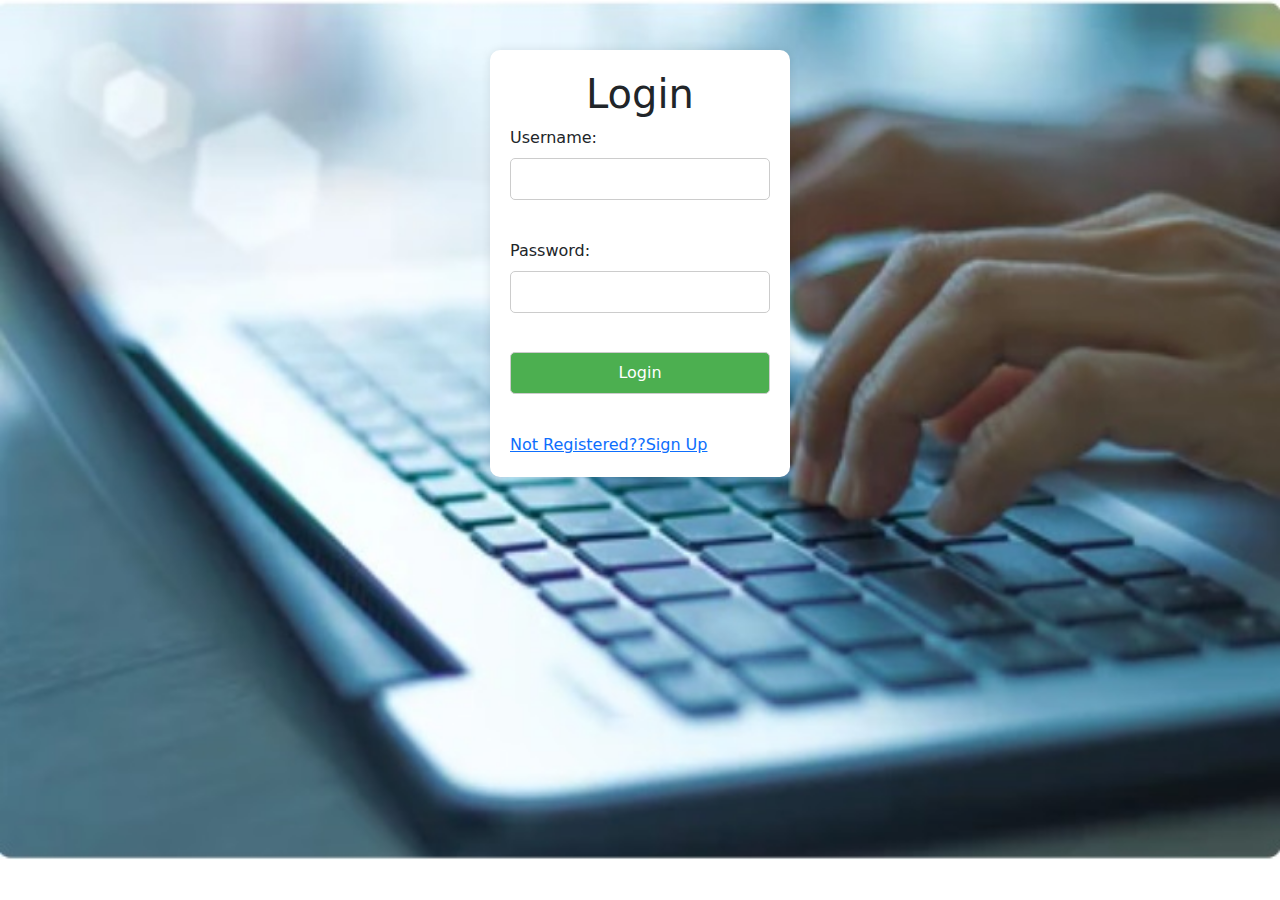
<file: html/login.html>
<!DOCTYPE html>
<html lang="en">
<head>
    <meta charset="UTF-8">
    <meta name="viewport" content="width=device-width, initial-scale=1.0">
    <title>Login</title>
    <link rel="stylesheet" href="https://cdn.jsdelivr.net/npm/bootstrap@5.3.2/dist/css/bootstrap.min.css">
    <link rel="stylesheet" href="../css/index.css" type="text/css">
</head>
<body>
    <div id="form">
        <h1>Login</h1>
        <form name="loginForm" action="../php/login.php" method="POST">
            <label for="username">Username:</label>
            <input type="text" id="username" name="username" required><br>

            <label for="password">Password:</label>
            <input type="password" id="password" name="password" required><br>

            <input type="submit" value="Login">
            <br>
            <a href="../php/register.php">Not Registered??Sign Up</a>
        </form>
    </div>

    <script src="https://cdn.jsdelivr.net/npm/bootstrap@5.3.2/dist/js/bootstrap.bundle.min.js"></script>
</body>
</html>
</file>
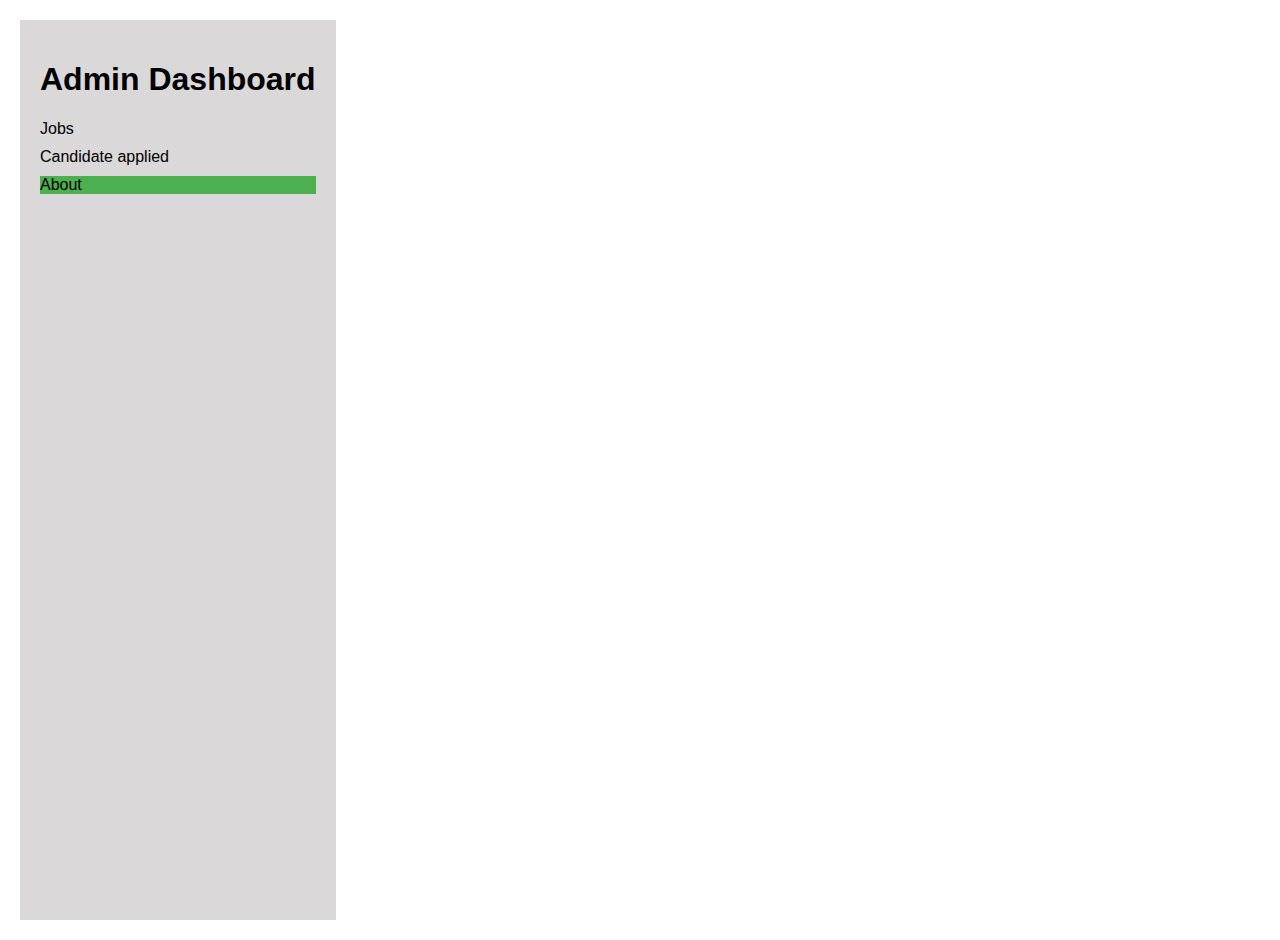
<file: html/admin/about.html>
<!DOCTYPE html>
<html lang="en">
<head>
  <meta charset="UTF-8">
  <meta name="viewport" content="width=device-width, initial-scale=1.0">
  <link rel="stylesheet" type="text/css" href="../../css/admindash.css">
</head>
<body>

  <div class="left-nav">
    <h1>Admin Dashboard</h1>
    <div class="nav-item" id="jobsItem"><a href="../admin/admindash.php">Jobs</a></div>
    <div class="nav-item" id="candidateItem"><a href="../../php/candidate.php">Candidate applied</a></div>
    <div class="nav-item" id="aboutItem"><a href="#">About</a></div>
   
  </div>
  <div class="content">
    <!-- Your main content goes here -->
   
  </div>

  <script>
 

    // Add this JavaScript to dynamically set the active class
    var url = window.location.href;
    if (url.includes("candidate.php")) {
      document.getElementById("candidateItem").classList.add("active");
    } else if (url.includes("about.html")) {
      document.getElementById("aboutItem").classList.add("active");
    } else {
      document.getElementById("jobsItem").classList.add("active");
    }
  </script>

</body>
</html>
</file>
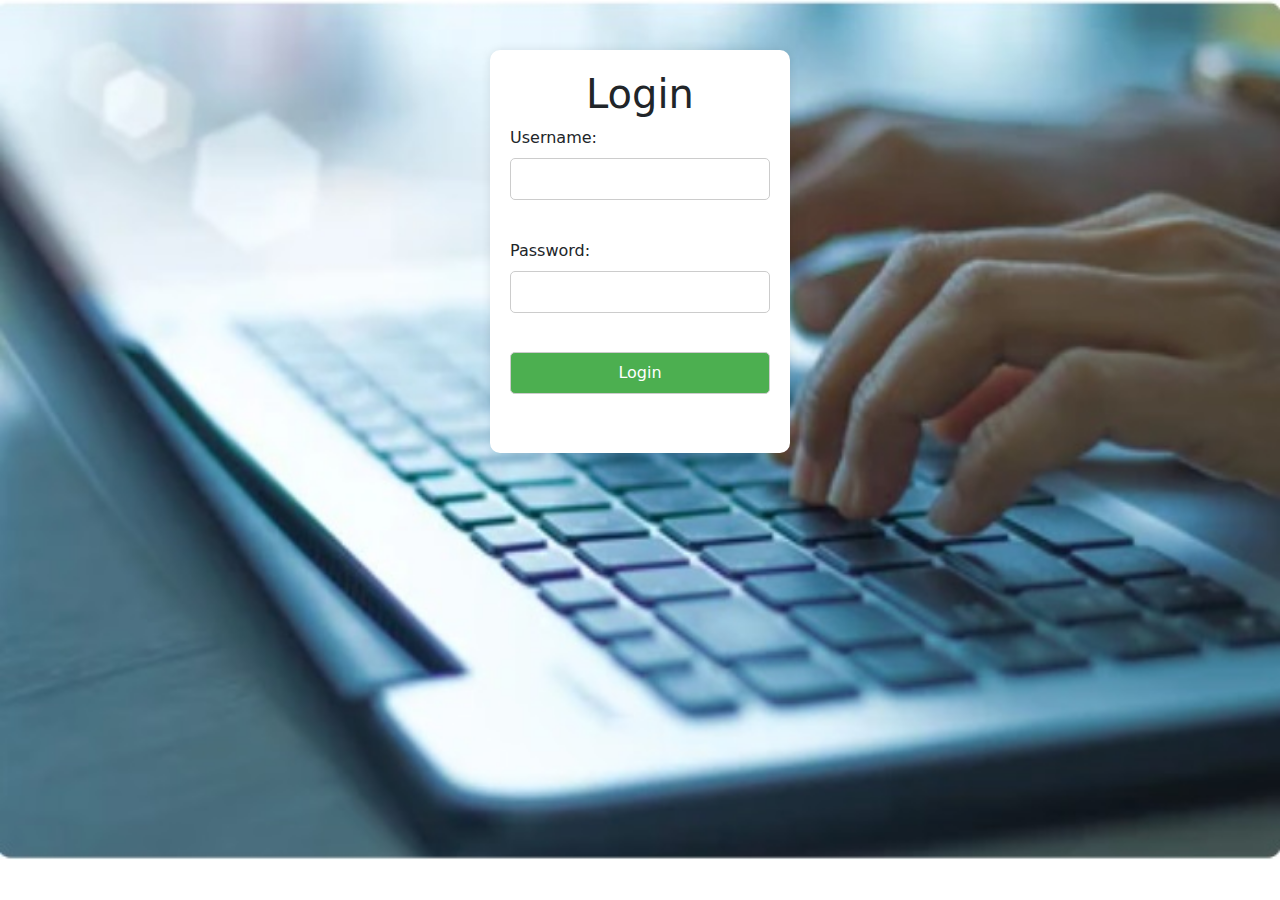
<file: html/admin/adminlogin.html>
<!DOCTYPE html>
<html lang="en">
<head>
    <meta charset="UTF-8">
    <meta name="viewport" content="width=device-width, initial-scale=1.0">
    <title>Login</title>
    <link rel="stylesheet" href="https://cdn.jsdelivr.net/npm/bootstrap@5.3.2/dist/css/bootstrap.min.css">
    <link rel="stylesheet" href="../../css/index.css" type="text/css">
</head>
<body>
    <div id="form">
        <h1>Login</h1>
        <form name="loginForm" action="../../php/adminlogin.php" method="POST">
            <label for="username">Username:</label>
            <input type="text" id="username" name="username" required><br>

            <label for="password">Password:</label>
            <input type="password" id="password" name="password" required><br>

            <input type="submit" value="Login">
            <br>
        </form>
    </div>

    <script src="https://cdn.jsdelivr.net/npm/bootstrap@5.3.2/dist/js/bootstrap.bundle.min.js"></script>
</body>
</html>
</file>
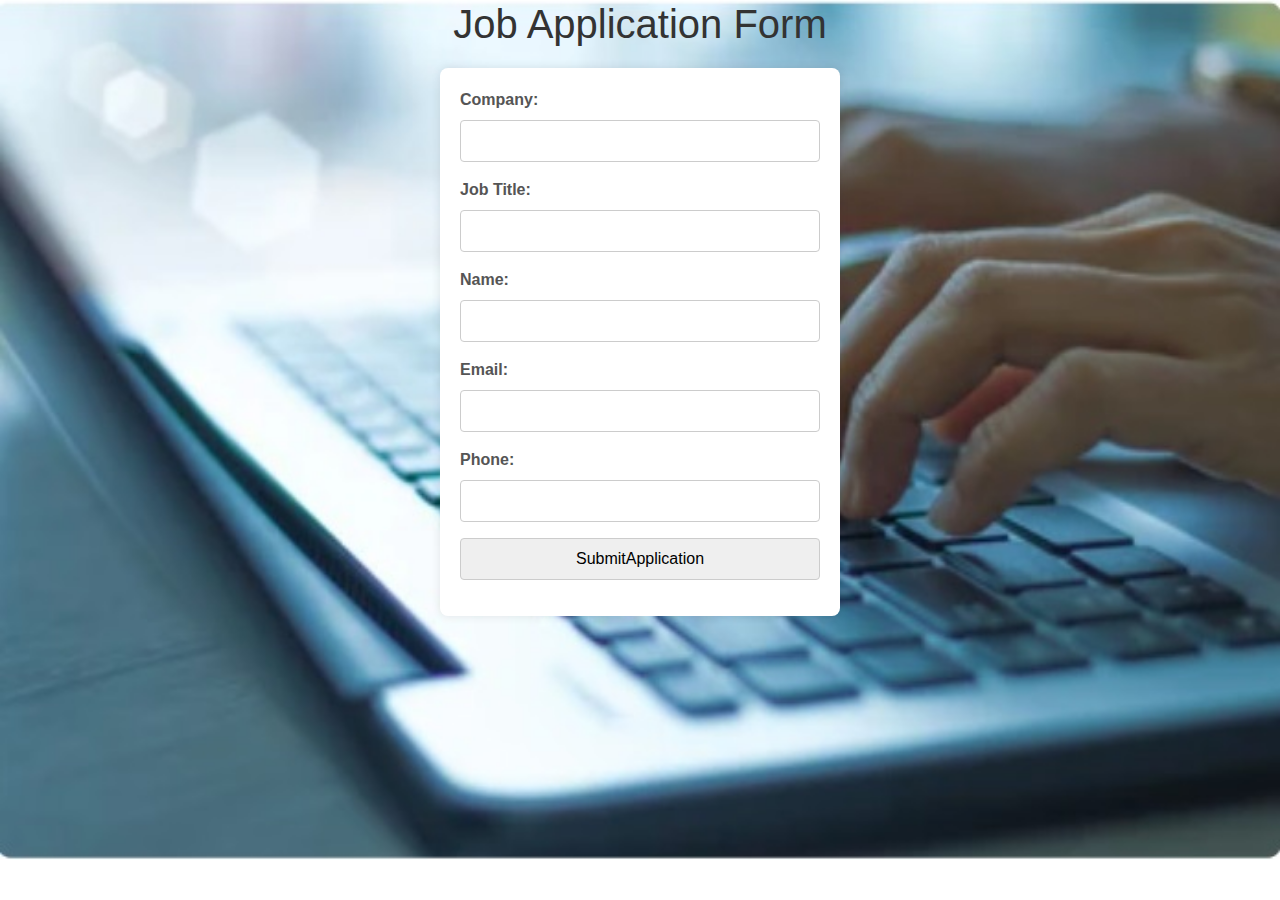
<file: html/user/application.html>
<!DOCTYPE html>
<html lang="en">
<head>
  <meta charset="UTF-8">
  <meta name="viewport" content="width=device-width, initial-scale=1.0">
  <title>Job Application</title>
  <!-- Add any additional styles or scripts needed for your application.html page -->
  <link rel="stylesheet" href="https://cdn.jsdelivr.net/npm/bootstrap@5.3.2/dist/css/bootstrap.min.css">
  <link rel="stylesheet" href="../../css/application.css" type="text/css">
</head>
<body>

  <h1>Job Application Form</h1>

  <form id="job-application-form" action="application.php" method="POST">
    <!-- Include any other form fields you need -->
    <div>
      <label for="company">Company:</label>
      <input type="text" id="company" name="company" readonly>
    </div>
    <div>
      <label for="postname">Job Title:</label>
      <input type="text" id="postname" name="postname" readonly>
    </div>
    <div>
      <label for="name">Name:</label>
      <input type="text" id="name" name="name" required>
    </div>
    <div>
      <label for="email">Email:</label>
      <input type="email" id="email" name="email" required>
    </div>
    <div>
      <label for="phone">Phone:</label>
      <input type="tel" id="phone" name="phone" required>
    </div>
    <!-- Add any other form fields you need -->
<div classname="a">
  <input type="submit" value="SubmitApplication">
</div>
  </form>

  

<script>

const urlParams = new URLSearchParams(window.location.search);
const comapany = urlParams.get('comapany');
const postname = urlParams.get('postname');

document.getElementById('company').value = comapany;
document.getElementById('postname').value = postname;

document.getElementById('job-application-form').addEventListener('submit', function (event) {
  event.preventDefault();

  // Retrieve other form field values
  const name = document.getElementById('name').value;
  const email = document.getElementById('email').value;
  const phone = document.getElementById('phone').value;

  console.log(`Company: ${company}, Postname: ${postname}, Name: ${name}, Email: ${email}, Phone: ${phone}`);

  // Manually submit the form
  document.getElementById('job-application-form').submit();
});
  </script>
  
 
  
</body>
</html>
</file>
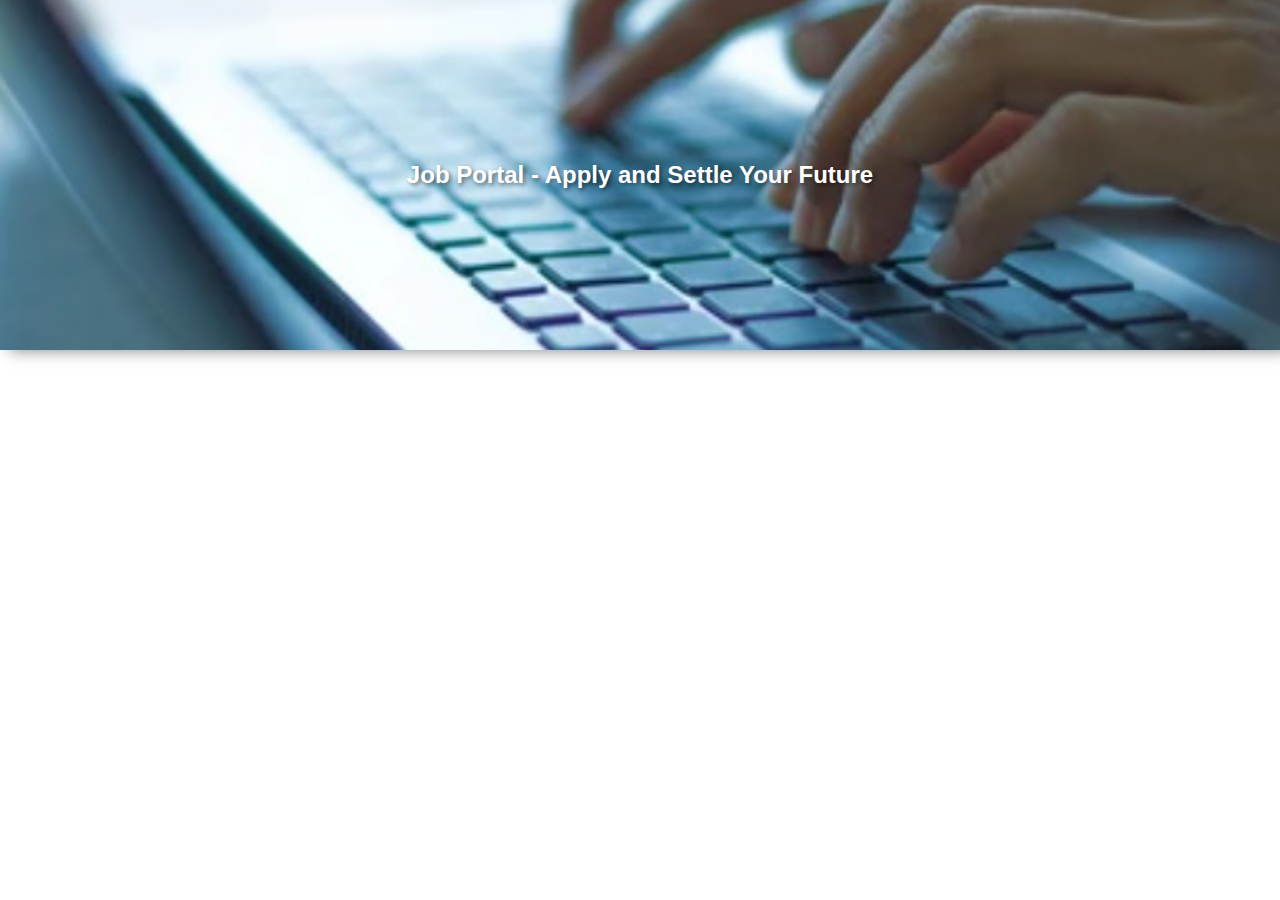
<file: html/user/userdash.html>
<!DOCTYPE html>
<html lang="en">
<head>
  <meta charset="UTF-8">
  <meta name="viewport" content="width=device-width, initial-scale=1.0">
  <!-- Link to Bootstrap CSS (add this line if you don't have Bootstrap linked already) -->
  <link rel="stylesheet" href="https://stackpath.bootstrapcdn.com/bootstrap/4.5.2/css/bootstrap.min.css">
  <style>
    /* Apply styles to the container div */
    .image-container {
      height: 350px;
      overflow: hidden; /* Ensure that the shadow doesn't overflow */
      box-shadow: 10px 0 15px rgba(0, 0, 0, 0.5); /* Apply a gray shadow on the left side */
      position: relative; /* Make it a positioning context for absolute positioning */
    }

    /* Apply styles to the image */
    .image-container img {
      width: 100%; /* Make the image fill the container */
      height: 100%; /* Make the image fill the container */
      object-fit: cover; /* Ensure the image covers the container */
    }

    /* Overlay text styles */
    .overlay-text {
      position: absolute;
      top: 50%;
      left: 50%;
      transform: translate(-50%, -50%);
      text-align: center;
      color: #fff;
      font-size: 24px;
      font-weight: bold;
      text-shadow: 2px 2px 4px rgba(0, 0, 0, 0.5);
    }

    /* Logout styles */
    .logout {
      position: absolute;
      top: 10px;
      right: 10px;
      color: #fff;
      text-decoration: none;
      font-weight: bold;
    }

    /* Card styles */
    .card {
      border: 1px solid #ddd;
      margin: 10px;
      padding: 10px;
      box-shadow: 0 4px 8px rgba(0, 0, 0, 0.1);
      border-radius: 8px;
      background-color: #fff;
    }

    /* Apply styles to the submit button */
    .apply-button {
      background-color: #4CAF50;
      color: white;
      padding: 10px 20px;
      border: none;
      border-radius: 4px;
      cursor: pointer;
    }

    /* Flex container for card alignment */
    #job-cards-container {
      display: flex;
      flex-wrap: wrap;
      justify-content: space-around;
      padding-left: 0; /* Set left padding to 0 */
    }
  </style>
</head>
<body>

  <!-- Top right navigation (Logout) -->
  <a href="#" class="logout">Logout</a>

  <!-- Container div with shadow -->
  <div class="image-container">
    <!-- Image with width and height attributes set to 100% -->
    <img src="../../image/login.jpg" alt="Job Fair">
    <!-- Overlay text -->
    <div class="overlay-text">Job Portal - Apply and Settle Your Future</div>
  </div>

  <!-- Job Card Layout -->
  <div class="container mt-4">
    <div class="row" id="job-cards-container"></div>
  </div>

  <script>
    // Function to create a job card
    function createJobCard(job) {
      const card = document.createElement("div");
      card.classList.add("card", "col-md-4");

      // Card content
      card.innerHTML = `
        <h2>${job.comapany}</h2>
        <p><strong>Job Title:</strong> ${job.postname}</p>
        <p><strong>Salary:</strong> ${job.salary}</p>
        <p><strong>Job Description:</strong> ${job.descriptjob}</p>
        <p><strong>Location:</strong> ${job.location}</p>
        <button class="apply-button" onclick="formsection('${job.comapany}', '${job.postname}')">Apply</button>
      `;

      // Append the card to the container
      document.getElementById("job-cards-container").appendChild(card);
    }

    // Fetch job data from PHP script
    fetch('get_jobs.php')
      .then(response => response.json())
      .then(data => data.forEach(createJobCard))
      .catch(error => console.error('Error fetching job data:', error));
      
    function formsection(comapany, postname) {
      // Encode comapany and postname to handle special characters
      const encodedComapany = encodeURIComponent(comapany);
      const encodedPostname = encodeURIComponent(postname);

      //
      window.location.href = `application.html?comapany=${encodedComapany}&postname=${encodedPostname}`;
    }
  </script>

</body>
</html>
</file>
<file: css/index.css>
body{
    background-image: url("../image/login.jpg");
    background-repeat: no-repeat;
    height: 100%;
    background-size: cover;
    
}
#form {
    width: 300px; 
    margin: auto;
    margin-top: 50px;
    padding: 20px;
    border-radius: 10px; 
    box-shadow: 0 0 10px rgba(0, 0, 0, 0.1); 
    background: white;
  }
  
  h1 {
    text-align: center; /* Center the heading */
  }
  
  form {
    display: flex;
    flex-direction: column;
  }
  
  label {
    margin-bottom: 8px; /* Add spacing below labels */
  }
  
  input {
    padding: 8px; /* Add padding to input fields */
    margin-bottom: 15px; /* Add spacing between input fields */
    border: 1px solid #ccc; /* Add a border to input fields */
    border-radius: 5px; /* Add border-radius for rounded input fields */
  }
  
  input[type="submit"] {
    background-color: #4caf50; /* Set background color for the submit button */
    color: white; /* Set text color for the submit button */
    cursor: pointer; /* Change cursor on hover */
  }
  
  input[type="submit"]:hover {
    background-color: #45a049; /* Darken the background color on hover */
  }
</file>
<file: css/admindash.css>
body {
    margin: 0;
    font-family: Arial, sans-serif;
    display: flex;
    padding: 20px;
  }
  
  .left-nav {
    width: auto;
    height: 100vh;
    background-color: #dad8d8;
    color: black;
    padding: 20px;
    box-sizing: border-box;
    display: flex;
    flex-direction: column;
    font-family: 'Franklin Gothic Medium', 'Arial Narrow', Arial, sans-serif;
  
  }
  
  .nav-item {
    margin-bottom: 10px;
    cursor: pointer; /* Add this to change the cursor on hover */
    font: 20px;
  }
  
  .nav-item:hover {
    background-color: #b3b3b3; /* Add a background color change on hover */
    color: white; /* Add a text color change on hover */
  }
  
  .content {
    flex-grow: 1;
    padding: 20px;
  }
  
  .nav-item.active {
    background-color: #4CAF50; /* Green color for active item */
    color: white; /* Text color for active item */
  }
  
  a {
    text-decoration: none;
    color: black;
  }

  /* form styling */
  /* Styles for the form */
  /* Styles for the form */
#jobForm {
    display: flex;
    flex-direction: column;
    align-items: center;
    width: 300px;
    padding: 20px;
    border-radius: 8px;
    background-color: #fff;
    box-shadow: 0 0 10px rgba(0, 0, 0, 0.1), 0 0 20px rgba(0, 0, 0, 0.05);
    margin: 20px auto; /* Center the form horizontally */
    background: radial-gradient(circle, #e4e4e4 0%, #fff 100%); /* Radial gradient background */
}

#jobForm form {
    display: flex;
    flex-direction: column;
    align-items: center;
    width: 100%;
}

#jobForm .form-field {
    width: 100%;
    margin-bottom: 15px;
}

#jobForm textarea {
    width: 100%;
    padding: 10px;
    box-sizing: border-box;
    border: 1px solid #ccc;
    border-radius: 4px;
    margin-bottom: 15px;
}


  
  /* Change button CSS for white background */
  button {
    background-color:rgb(53 53 185) ;
    color:white;
    border: 1px solid rgb(43, 43, 213); /* Add border */
    padding: 10px;
    cursor: pointer;
  }
  textarea {
    width: 300px;
    height: 150px;
    padding: 10px;
    box-sizing: border-box;
    border: 1px solid #ccc;
    border-radius: 4px;
    font-size: 16px;
    resize: none; /* Disable textarea resizing */
}
/* table css*/
.posted-jobs {
    margin-top: 20px;
  }

  table {
    width: 100%;
    border-collapse: collapse;
    margin-top: 10px;
  }

  th, td {
    padding: 10px;
    text-align: left;
    border: 1px solid #ddd;
    gap: 5px;
  }

  th {
    background-color: #f2f2f2;
  }
</file>
<file: css/application.css>
body {
    font-family: Arial, sans-serif;
    
    margin: 0;
    padding: 0;
    box-sizing: border-box;
    background-image: url("../image/login.jpg");
    background-repeat: no-repeat;
    height: 100%;
    background-size: cover;
  }

  h1 {
    text-align: center;
    color: #333;
  }

  #job-application-form {
    max-width: 400px;
    margin: 20px auto;
    background-color: #fff;
    padding: 20px;
    border-radius: 8px;
    box-shadow: 0 0 10px rgba(0, 0, 0, 0.1);
  }

  label {
    display: block;
    margin-bottom: 8px;
    font-weight: bold;
    color: #555;
  }

  input {
    width: 100%;
    padding: 8px;
    margin-bottom: 16px;
    border: 1px solid #ccc;
    border-radius: 4px;
    box-sizing: border-box;
  }

  .a {
    background-color: #4CAF50;
    color: #fff;
    padding: 10px 20px;
    border: none;
    border-radius: 4px;
    cursor: pointer;
  }

  .a:hover {
    background-color: #45a049;
  }
</file>
